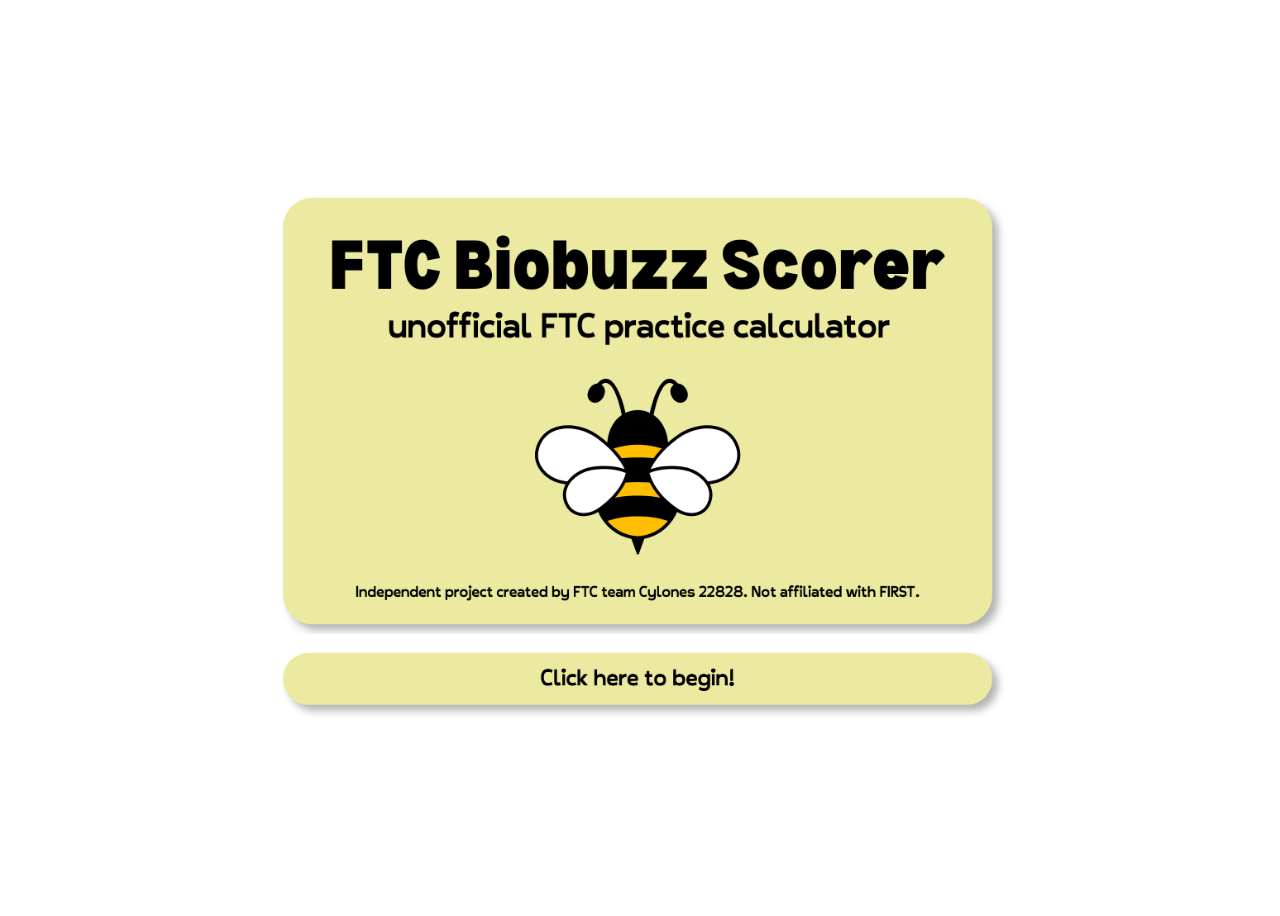
<file: index.htm>
<!DOCTYPE html>
<html lang="en">
<head>
    <meta charset="UTF-8">
    <meta name="viewport" content="width=device-width, initial-scale=1.0">
    <title>Biobuzz Scorer</title>
    <link rel="icon" href="images/favicon.png">
    <style>
        body {
            overflow: hidden;
        }
        .gallery {
            display: flex;
            flex-wrap: wrap;
            justify-content: center;
            gap: 20px;
            align-items: center;
            min-height: 100vh; 
            display: grid;
            place-items: center;
            margin: 0px;
        }

        .card {
            display: flex;
            justify-content: center;
            flex-direction: column;
            align-items: center;
            margin: 0px;
        }

        button {
            padding: 0px;
            border: none;
            background-color: white;
        }
    </style>
</head>
<body>
    <div class="gallery">
        <div class="card">
            <img src="images/index.png" style="width: 62vw">
            <button onclick = "begin(event)">
                <img src="images/begin.png" style="width: 62vw">
            </button>
            
        </div>
    </div>
</body>
<script>
    function begin(event){
        event.preventDefault();
        window.location.href = "scorer.htm";
    }
</script>
</html>
</file>
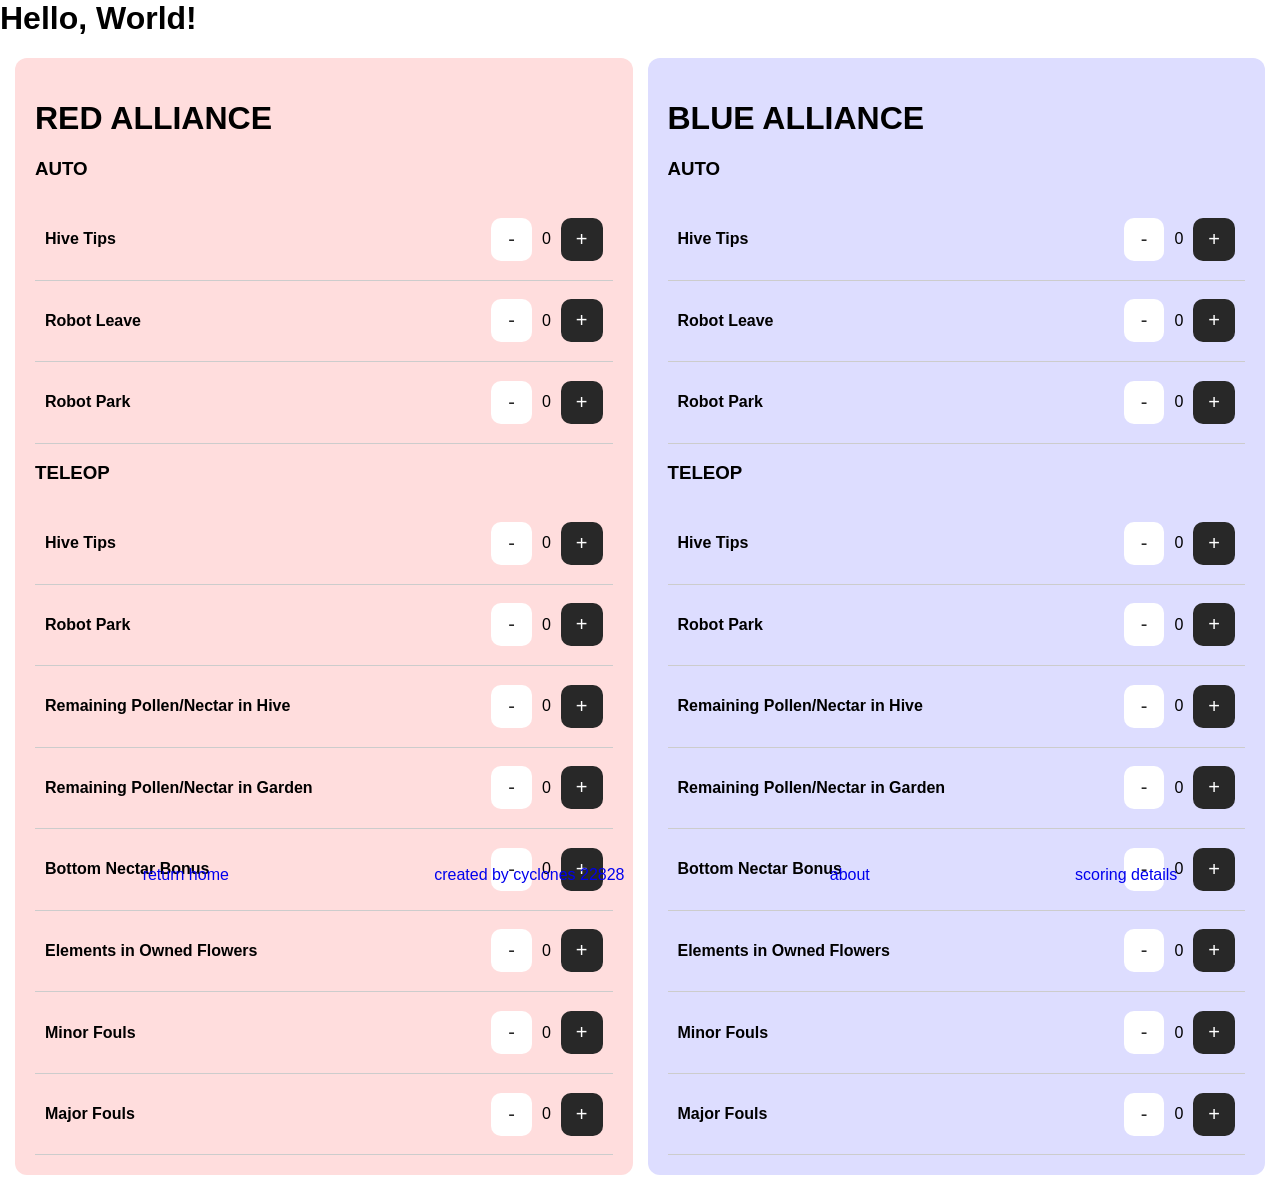
<file: scorer.htm>
<html lang="en">
<head>
    <meta charset="UTF-8">
    <meta name="viewport" content="width=device-width, initial-scale=1.0">
    <title>Document</title>
    <link rel="stylesheet" href="style.css">
</head>
<body>
    <h1>Hello, World!</h1>
    <div class="container">
        <div class="red-alliance">
            <h1>RED ALLIANCE</h1>
            <h3>AUTO</h3>
                <div class="score-cat">
                    <h4>Hive Tips</h4>
                    <div class="buttons">
                        <button class="minus">-</button>
                        <p>0</p>
                        <button class="plus">+</button>
                    </div>
                </div>
                <div class="score-cat">
                    <h4>Robot Leave</h4>
                    <div class="buttons">
                        <button class="minus">-</button>
                        <p>0</p>
                        <button class="plus">+</button>
                    </div>
                </div>
                <div class="score-cat">
                    <h4>Robot Park</h4>
                    <div class="buttons">
                        <button class="minus">-</button>
                        <p>0</p>
                        <button class="plus">+</button>
                    </div>
                </div>
            <h3>TELEOP</h3>
            <div class="score-cat">
                <h4>Hive Tips</h4>
                <div class="buttons">
                    <button class="minus">-</button>
                    <p>0</p>
                    <button class="plus">+</button>
                </div>
            </div>
            <div class="score-cat">
                <h4>Robot Park</h4>
                <div class="buttons">
                    <button class="minus">-</button>
                    <p>0</p>
                    <button class="plus">+</button>
                </div>
            </div>
            <div class="score-cat">
                <h4>Remaining Pollen/Nectar in Hive</h4>
                <div class="buttons">
                    <button class="minus">-</button>
                    <p>0</p>
                    <button class="plus">+</button>
                </div>
            </div>
            <div class="score-cat">
                <h4>Remaining Pollen/Nectar in Garden</h4>
                <div class="buttons">
                    <button class="minus">-</button>
                    <p>0</p>
                    <button class="plus">+</button>
                </div>
            </div>
            <div class="score-cat">
                <h4>Bottom Nectar Bonus</h4>
                <div class="buttons">
                    <button class="minus">-</button>
                    <p>0</p>
                    <button class="plus">+</button>
                </div>
            </div>
            <div class="score-cat">
                <h4>Elements in Owned Flowers</h4>
                <div class="buttons">
                    <button class="minus">-</button>
                    <p>0</p>
                    <button class="plus">+</button>
                </div>
            </div>
            <div class="score-cat">
                <h4>Minor Fouls</h4>
                <div class="buttons">
                    <button class="minus">-</button>
                    <p>0</p>
                    <button class="plus">+</button>
                </div>
            </div>
            <div class="score-cat">
                <h4>Major Fouls</h4>
                <div class="buttons">
                    <button class="minus">-</button>
                    <p>0</p>
                    <button class="plus">+</button>
                </div>
            </div>
        </div>

        <div class="blue-alliance">
        <h1>BLUE ALLIANCE</h1>
        <h3>AUTO</h3>
            <div class="score-cat">
                <h4>Hive Tips</h4>
                <div class="buttons">
                    <button class="minus">-</button>
                    <p>0</p>
                    <button class="plus">+</button>
                </div>
            </div>
            <div class="score-cat">
                <h4>Robot Leave</h4>
                <div class="buttons">
                    <button class="minus">-</button>
                    <p>0</p>
                    <button class="plus">+</button>
                </div>
            </div>
            <div class="score-cat">
                <h4>Robot Park</h4>
                <div class="buttons">
                    <button class="minus">-</button>
                    <p>0</p>
                    <button class="plus">+</button>
                </div>
            </div>
        <h3>TELEOP</h3>
            <div class="score-cat">
                <h4>Hive Tips</h4>
                <div class="buttons">
                    <button class="minus">-</button>
                    <p>0</p>
                    <button class="plus">+</button>
                </div>
            </div>
            <div class="score-cat">
                <h4>Robot Park</h4>
                <div class="buttons">
                    <button class="minus">-</button>
                    <p>0</p>
                    <button class="plus">+</button>
                </div>
            </div>
            <div class="score-cat">
                <h4>Remaining Pollen/Nectar in Hive</h4>
                <div class="buttons">
                    <button class="minus">-</button>
                    <p>0</p>
                    <button class="plus">+</button>
                </div>
            </div>
            <div class="score-cat">
                <h4>Remaining Pollen/Nectar in Garden</h4>
                <div class="buttons">
                    <button class="minus">-</button>
                    <p>0</p>
                    <button class="plus">+</button>
                </div>
            </div>
            <div class="score-cat">
                <h4>Bottom Nectar Bonus</h4>
                <div class="buttons">
                    <button class="minus">-</button>
                    <p>0</p>
                    <button class="plus">+</button>
                </div>
            </div>
            <div class="score-cat">
                <h4>Elements in Owned Flowers</h4>
                <div class="buttons">
                    <button class="minus">-</button>
                    <p>0</p>
                    <button class="plus">+</button>
                </div>
            </div>
            <div class="score-cat">
                <h4>Minor Fouls</h4>
                <div class="buttons">
                    <button class="minus">-</button>
                    <p>0</p>
                    <button class="plus">+</button>
                </div>
            </div>
            <div class="score-cat">
                <h4>Major Fouls</h4>
                <div class="buttons">
                    <button class="minus">-</button>
                    <p>0</p>
                    <button class="plus">+</button>
                </div>
            </div>
        </div>
    </div>
    <footer>
        <nav>
            <div class='w3-bottom'>
                <ul class="footer">
                    <li><a href="index.htm">return home</a></li>
                    <li><a href="https://github.com/kyleahleaman/ftc-biobuzz-scorer">created by cyclones 22828</a></li>
                    <li><a href="about.htm">about</a></li>
                    <li><a href="details.htm">scoring details</a></li>

                    <!-- add buttons within <li> -->
                </ul>
            </div>
        </nav>
    </footer>
</body>
</html>

<!-- 
    SCORE CALCULATOR:
        AUTO:
            Leave: +3
            Park: +3
            Hive Tip: +20

        TELEOP:
            Hive Tip: +20
            Nectar/Pollen in hive: +2 each
            Nectar/Pollen in garden: +1 each
-->
</file>
<file: style.css>
* {
    box-sizing: border-box;
}

body {
    margin: 0;
    font-family: Arial, sans-serif;
}

.container {
    display: flex;
    width: 100%;
}

.red-alliance, .blue-alliance {
    width: 50%;
    padding: 20px;
    overflow-y: auto;
    border-radius: 12px;
    margin-bottom: 15px;
}

.red-alliance {
    margin-left: 15px;
    margin-right: 15px;
    background-color: #ffdddd;
}

.blue-alliance {
    margin-right: 15px;
    background-color: #ddddff;
}

.score-cat {
    display: flex;
    justify-content: space-between;
    align-items: center;
    padding: 10px;
    border-bottom: 1px solid #ccc;
}

.buttons {
    display: flex;
    align-items: center;
    gap: 10px;
}

button {
    font-size: 20px;
}

.plus {
    background-color: rgb(40, 40, 40);
    color: white;
    padding: 10px 15px;
    margin: 8px 0;
    border: none;
    cursor: pointer;
    width: 100%;
    border-radius: 10px;
}

.minus {
    background-color: white;
    color: rgb(40, 40, 40);
    padding: 10px 17px;
    margin: 8px 0;
    border: none;
    cursor: pointer;
    width: 100%;
    border-radius: 10px;
}

button:hover {
    opacity: 0.8;
}

.footer {
    display: flex;
    list-style-type: none;
    justify-content: space-around;
}

a {
    text-decoration: none;
}

.w3-top, .w3-bottom {
    position: fixed;
    width: 100%;
    z-index:1
}
.w3-top {
    top:0
}
.w3-bottom {
    bottom:0
}
</file>
